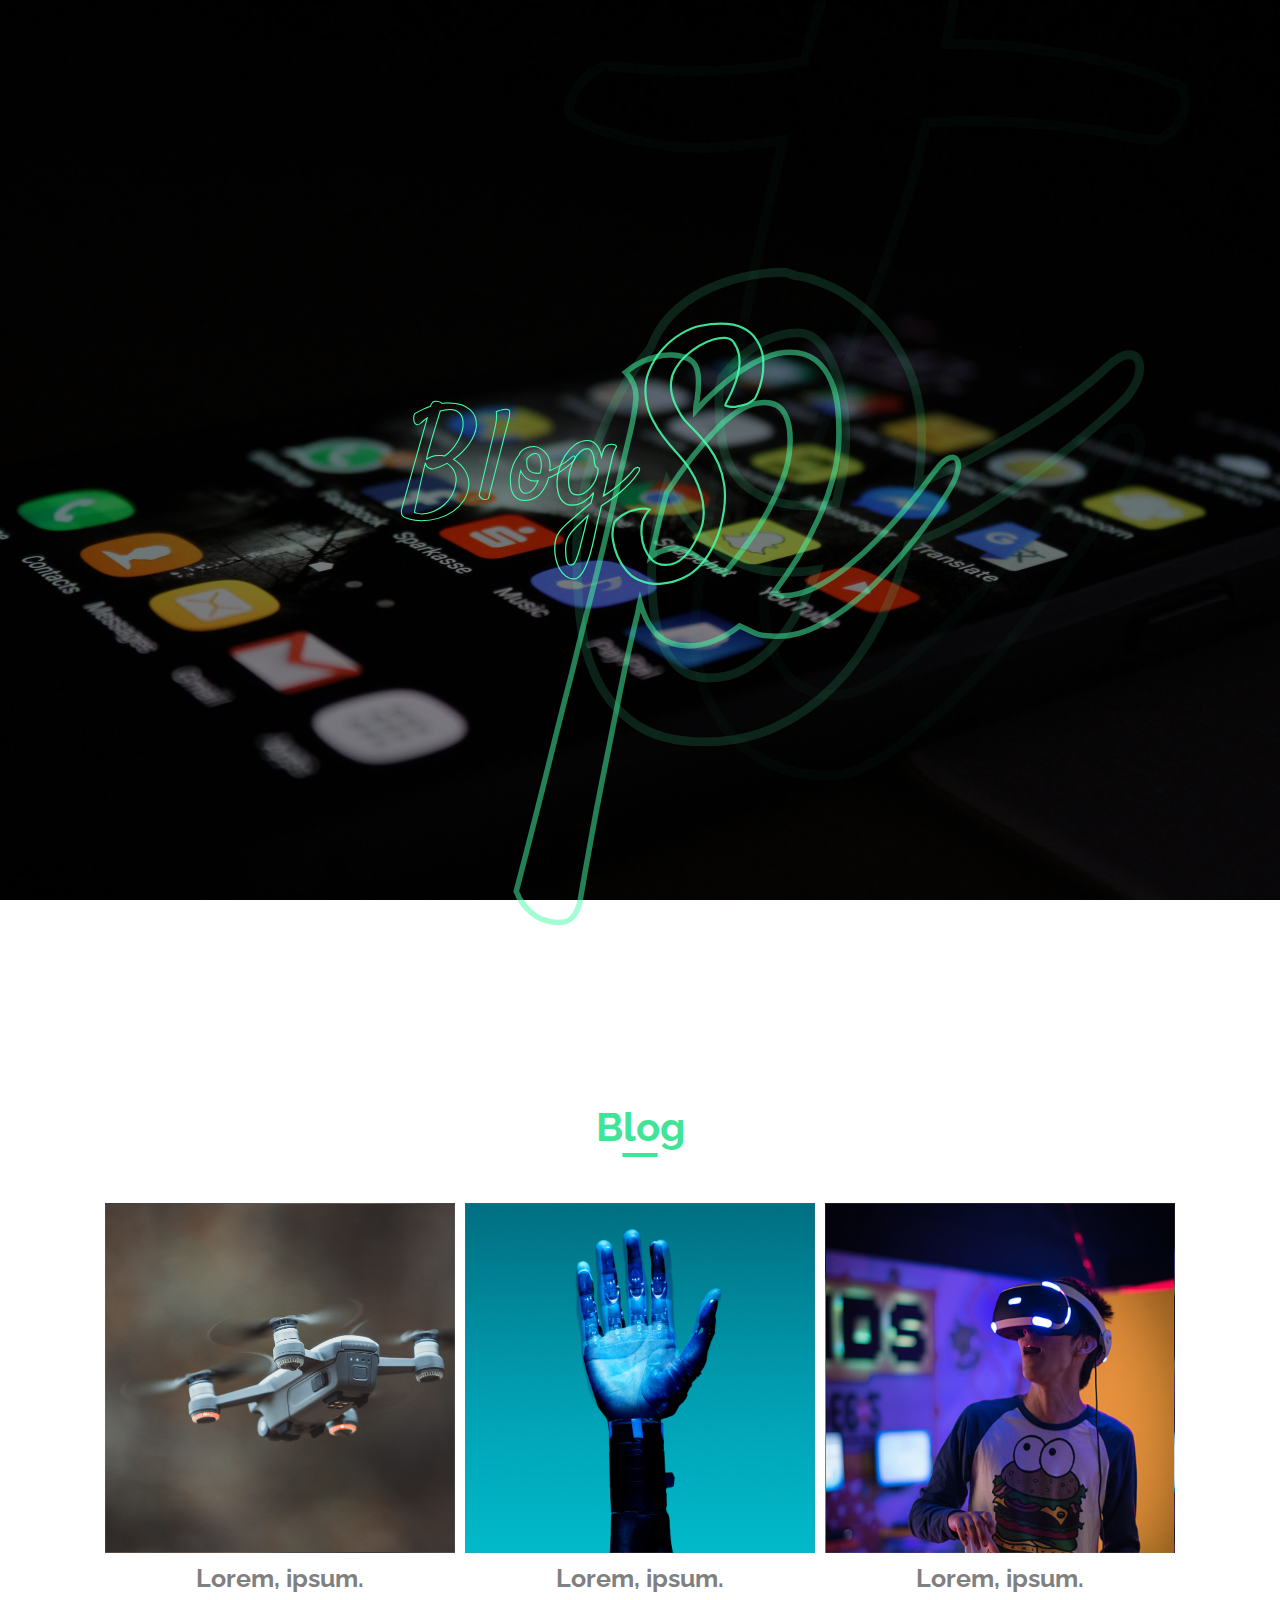
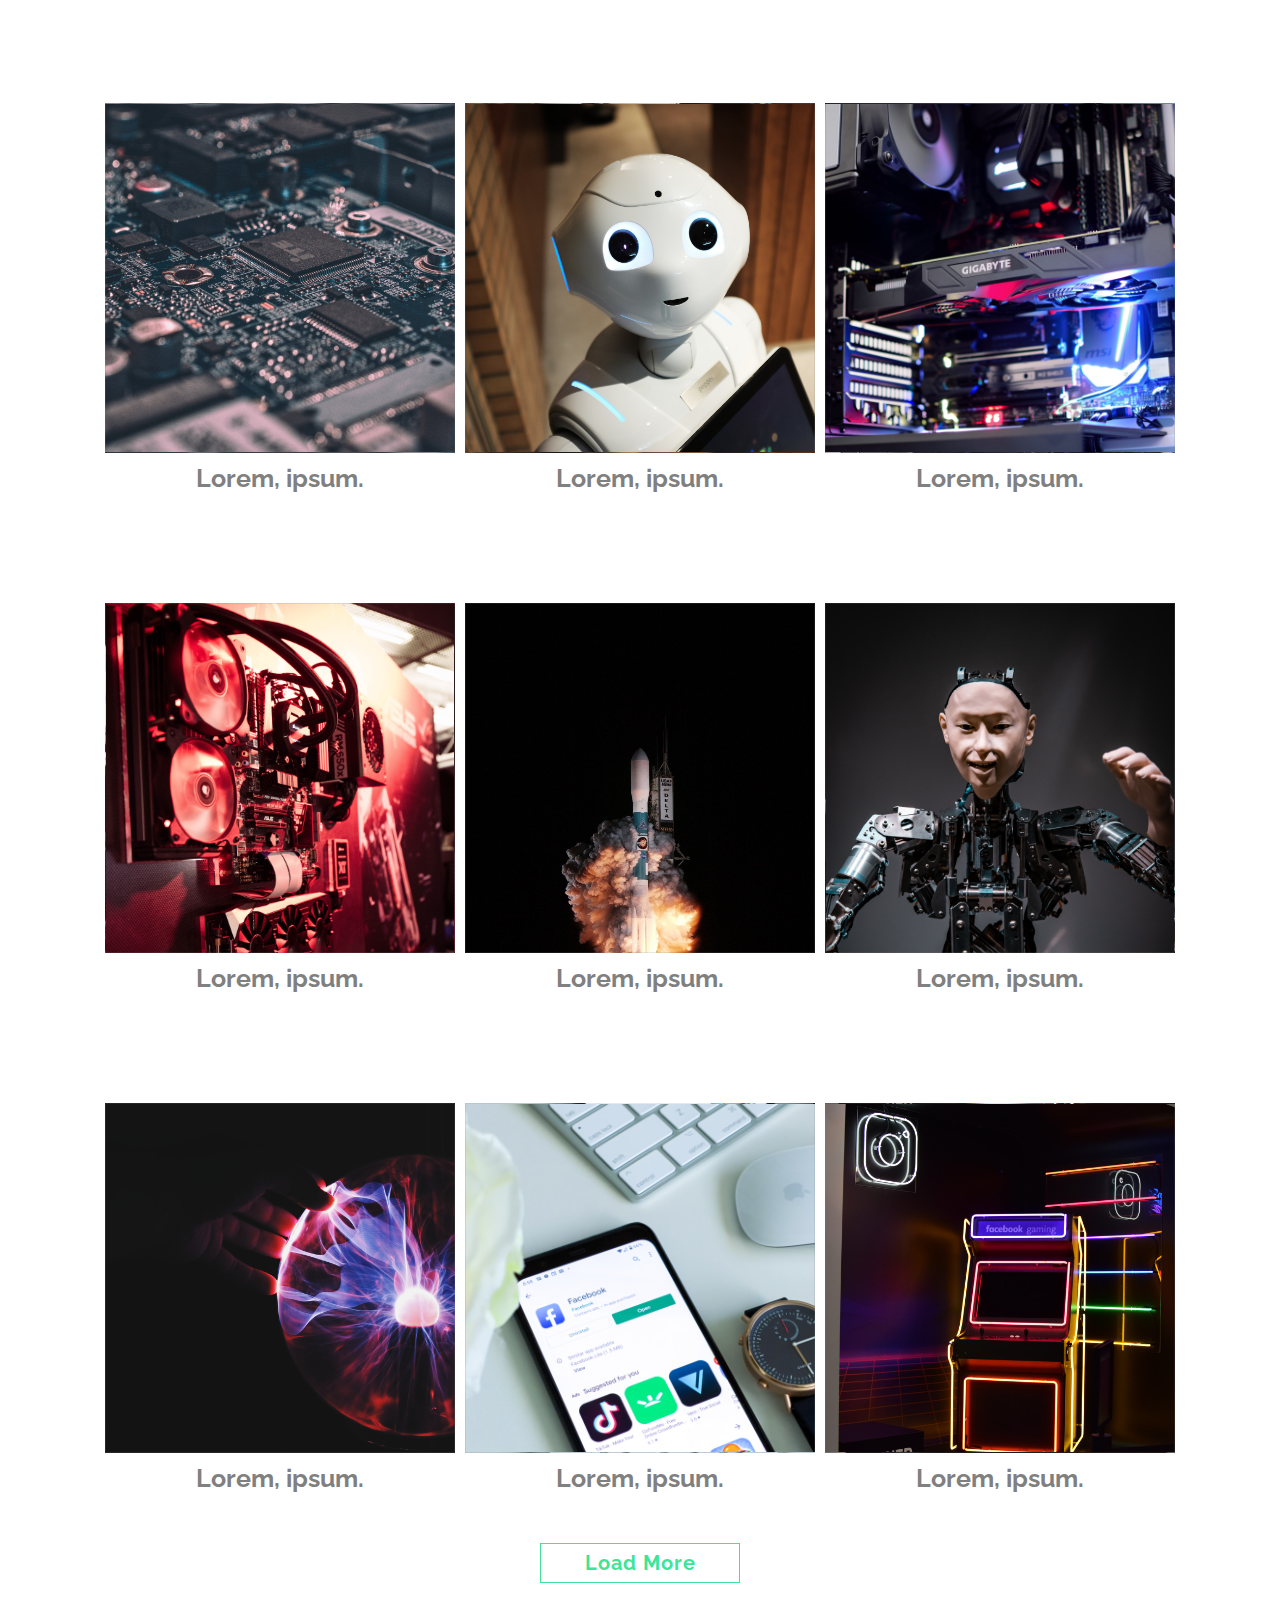
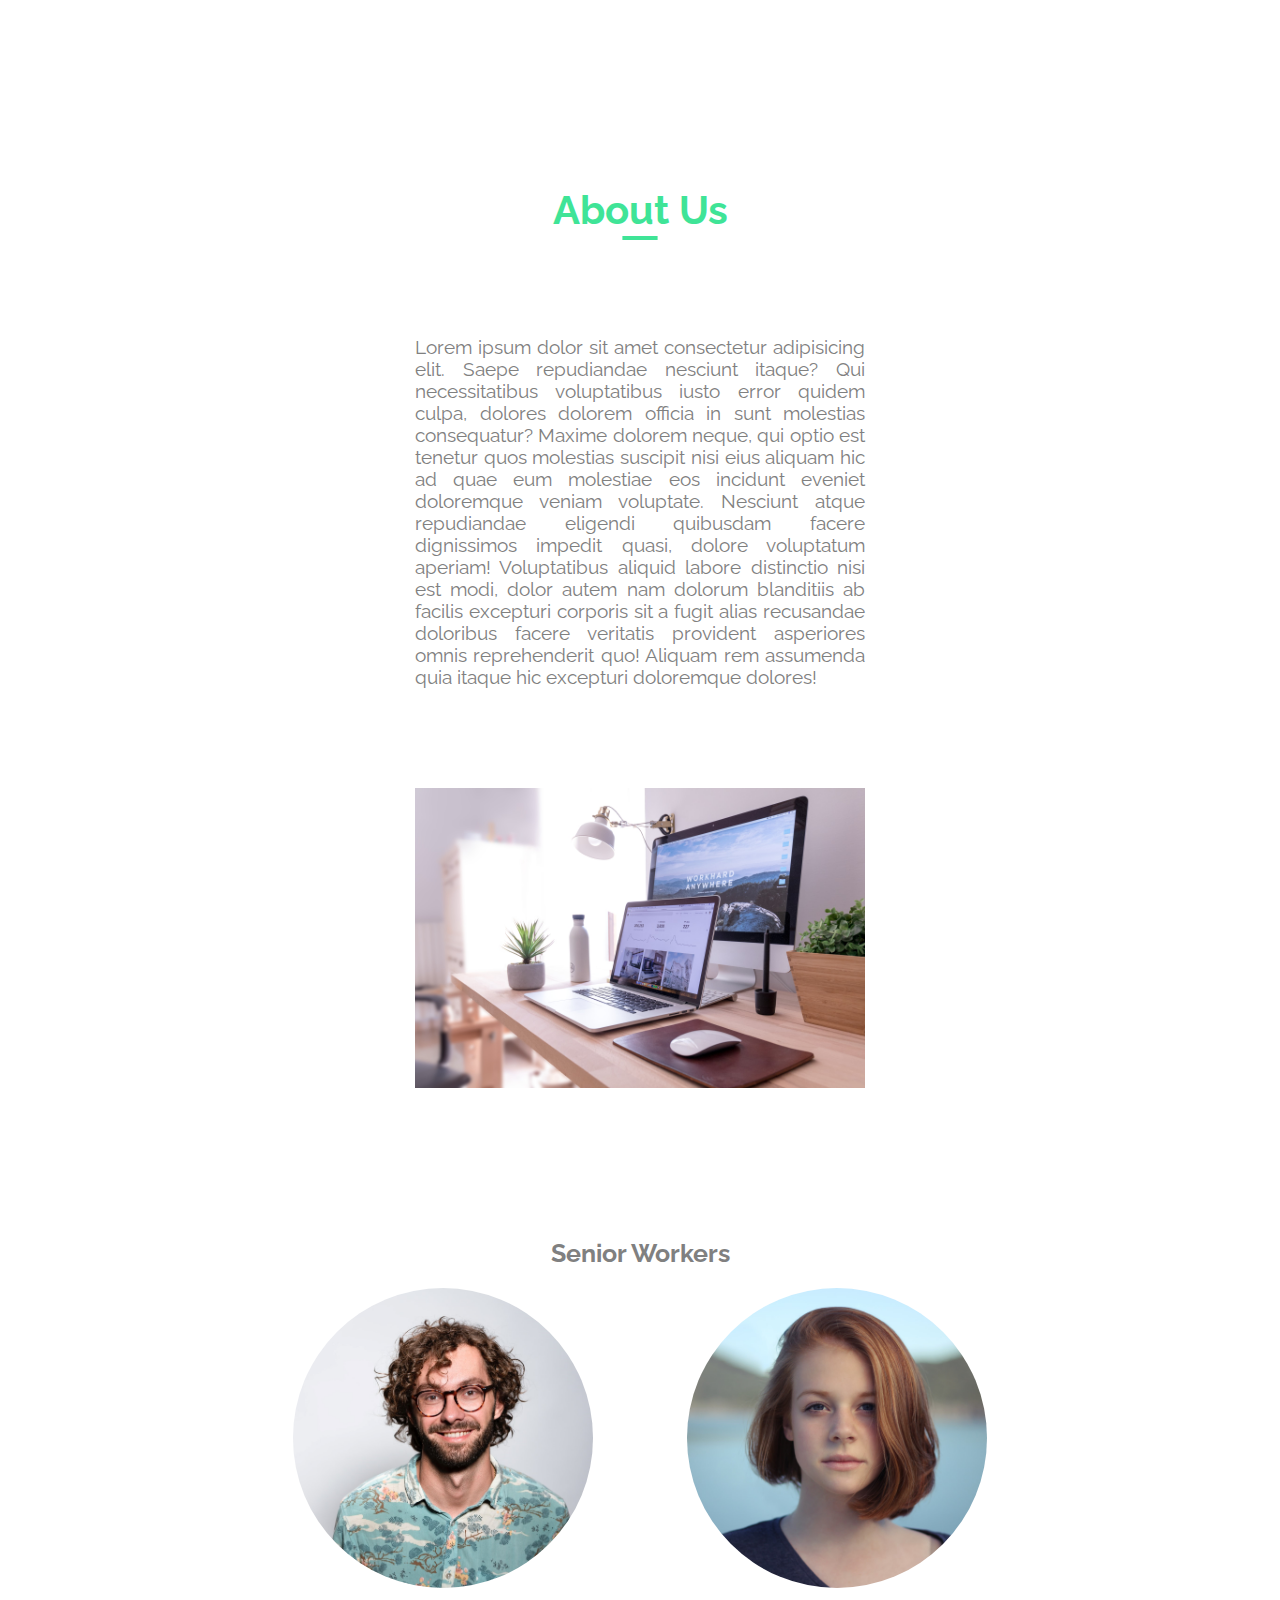
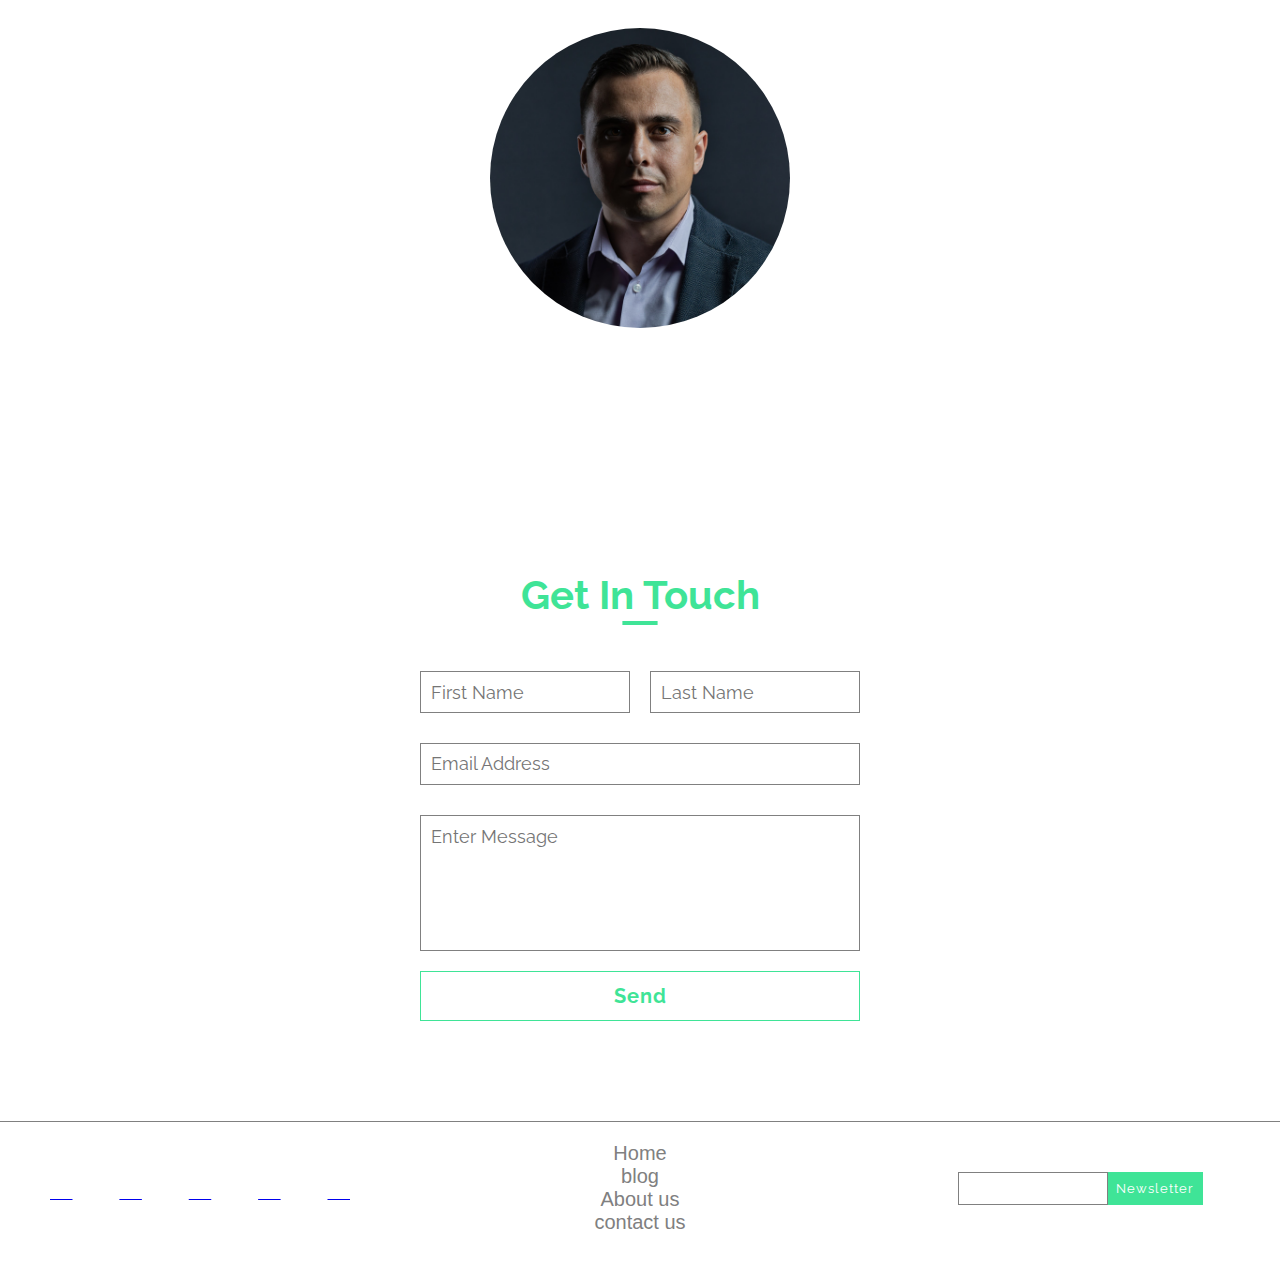
<file: index.html>
<!DOCTYPE html>
<html lang="en">
  <head>
    <meta charset="UTF-8" />
    <meta http-equiv="X-UA-Compatible" content="IE=edge" />
    <meta name="viewport" content="width=device-width, initial-scale=1.0" />
    <!-- font awesome css -->
    <link rel="stylesheet" href="font-awesome/font-awesome.css" />
    <!-- webkit for font awesome -->
    <script src="font-awesome/webkit.js"></script>
    <!-- anime js -->
    <script src="anime/anime.min.js"></script>
    <!-- jquery js -->
    <script src="jquery/jquery.min.js"></script>
    <!-- icon  -->
    <link rel="shortcut icon" href="images/icon.jpg" type="image/x-icon" />
    <!-- style css -->
    <link rel="stylesheet" href="scss/main.css" />
    <title>Blog</title>
  </head>

  <body>
    <!-- header starts -->
    <div id="home"></div>
    <header>
      <div class="brand">Blog Spot</div>
      <div class="navigation" id="js-nav">
        <ul>
          <li><a href="#">Home</a></li>
          <li><a href="#blog">Blogs</a></li>
          <li><a href="#about">About us</a></li>
          <li><a href="#contact">Contact Us</a></li>
        </ul>
      </div>
      <i class="fas fa-align-right"></i>
    </header>
    <!-- header ends -->

    <!-- blog section starts-->
    <section id="blog">
      <h2>Blog</h2>
      <div class="grid-container">
        <div class="grid-item">
          <div class="img-content img1">
            <p>
              Lorem ipsum dolor sit amet consectetur adipisicing elit. Suscipit
              hic voluptas maxime delectus, alias deserunt atque dolorem at
              dolorum culpa.
            </p>
            <a href="#" class="btn">Read More</a>
          </div>
          <h3>Lorem, ipsum.</h3>
        </div>

        <div class="grid-item">
          <div class="img-content img2">
            <p>
              Lorem ipsum dolor sit amet consectetur adipisicing elit. Suscipit
              hic voluptas maxime delectus, alias deserunt atque dolorem at
              dolorum culpa.
            </p>
            <a href="#" class="btn">Read More</a>
          </div>
          <h3>Lorem, ipsum.</h3>
        </div>

        <div class="grid-item">
          <div class="img-content img3">
            <p>
              Lorem ipsum dolor sit amet consectetur adipisicing elit. Suscipit
              hic voluptas maxime delectus, alias deserunt atque dolorem at
              dolorum culpa.
            </p>
            <a href="#" class="btn">Read More</a>
          </div>
          <h3>Lorem, ipsum.</h3>
        </div>

        <div class="grid-item">
          <div class="img-content img4">
            <p>
              Lorem ipsum dolor sit amet consectetur adipisicing elit. Suscipit
              hic voluptas maxime delectus, alias deserunt atque dolorem at
              dolorum culpa.
            </p>
            <a href="#" class="btn">Read More</a>
          </div>
          <h3>Lorem, ipsum.</h3>
        </div>

        <div class="grid-item">
          <div class="img-content img5">
            <p>
              Lorem ipsum dolor sit amet consectetur adipisicing elit. Suscipit
              hic voluptas maxime delectus, alias deserunt atque dolorem at
              dolorum culpa.
            </p>
            <a href="#" class="btn">Read More</a>
          </div>
          <h3>Lorem, ipsum.</h3>
        </div>

        <div class="grid-item">
          <div class="img-content img6">
            <p>
              Lorem ipsum dolor sit amet consectetur adipisicing elit. Suscipit
              hic voluptas maxime delectus, alias deserunt atque dolorem at
              dolorum culpa.
            </p>
            <a href="#" class="btn">Read More</a>
          </div>
          <h3>Lorem, ipsum.</h3>
        </div>

        <div class="grid-item">
          <div class="img-content img7">
            <p>
              Lorem ipsum dolor sit amet consectetur adipisicing elit. Suscipit
              hic voluptas maxime delectus, alias deserunt atque dolorem at
              dolorum culpa.
            </p>
            <a href="#" class="btn">Read More</a>
          </div>
          <h3>Lorem, ipsum.</h3>
        </div>

        <div class="grid-item">
          <div class="img-content img8">
            <p>
              Lorem ipsum dolor sit amet consectetur adipisicing elit. Suscipit
              hic voluptas maxime delectus, alias deserunt atque dolorem at
              dolorum culpa.
            </p>
            <a href="#" class="btn">Read More</a>
          </div>
          <h3>Lorem, ipsum.</h3>
        </div>

        <div class="grid-item">
          <div class="img-content img9">
            <p>
              Lorem ipsum dolor sit amet consectetur adipisicing elit. Suscipit
              hic voluptas maxime delectus, alias deserunt atque dolorem at
              dolorum culpa.
            </p>
            <a href="#" class="btn">Read More</a>
          </div>
          <h3>Lorem, ipsum.</h3>
        </div>

        <div class="grid-item">
          <div class="img-content img10">
            <p>
              Lorem ipsum dolor sit amet consectetur adipisicing elit. Suscipit
              hic voluptas maxime delectus, alias deserunt atque dolorem at
              dolorum culpa.
            </p>
            <a href="#" class="btn">Read More</a>
          </div>
          <h3>Lorem, ipsum.</h3>
        </div>

        <div class="grid-item">
          <div class="img-content img11">
            <p>
              Lorem ipsum dolor sit amet consectetur adipisicing elit. Suscipit
              hic voluptas maxime delectus, alias deserunt atque dolorem at
              dolorum culpa.
            </p>
            <a href="#" class="btn">Read More</a>
          </div>
          <h3>Lorem, ipsum.</h3>
        </div>

        <div class="grid-item">
          <div class="img-content img12">
            <p>
              Lorem ipsum dolor sit amet consectetur adipisicing elit. Suscipit
              hic voluptas maxime delectus, alias deserunt atque dolorem at
              dolorum culpa.
            </p>
            <a href="#" class="btn">Read More</a>
          </div>
          <h3>Lorem, ipsum.</h3>
        </div>
      </div>
      <a href="#" class="btn-read btn">Load More</a>
    </section>
    <!-- blog section ends -->

    <!-- about section starts -->
    <section id="about">
      <h2>About us</h2>
      <div class="about-container">
        <p class="about-txt">
          Lorem ipsum dolor sit amet consectetur adipisicing elit. Saepe
          repudiandae nesciunt itaque? Qui necessitatibus voluptatibus iusto
          error quidem culpa, dolores dolorem officia in sunt molestias
          consequatur? Maxime dolorem neque, qui optio est tenetur quos
          molestias suscipit nisi eius aliquam hic ad quae eum molestiae eos
          incidunt eveniet doloremque veniam voluptate. Nesciunt atque
          repudiandae eligendi quibusdam facere dignissimos impedit quasi,
          dolore voluptatum aperiam! Voluptatibus aliquid labore distinctio nisi
          est modi, dolor autem nam dolorum blanditiis ab facilis excepturi
          corporis sit a fugit alias recusandae doloribus facere veritatis
          provident asperiores omnis reprehenderit quo! Aliquam rem assumenda
          quia itaque hic excepturi doloremque dolores!
        </p>
        <img src="./images/about.jpg" alt="working" />
      </div>
      <h3>Senior Workers</h3>
      <div class="worker-container">
        <div class="img-contain img1"><p class="work1">David</p></div>
        <div class="img-contain img2"><p class="work2">Penny</p></div>
        <div class="img-contain img3"><p class="work3">william</p></div>
      </div>
    </section>
    <!-- about section ends -->

    <!-- contact section starts -->
    <section id="contact">
      <h2>get in touch</h2>
      <form>
        <input
          type="text"
          required
          minlength="6"
          maxlength="20"
          placeholder="First Name"
        />

        <input
          type="text"
          required
          minlength="6"
          maxlength="20"
          placeholder="Last Name"
        />

        <input
          type="email"
          required
          placeholder="Email Address"
          class="grid-full"
        />

        <textarea
          cols="50"
          rows="5"
          placeholder="Enter Message"
          class="grid-full"
        ></textarea>

        <button type="submit" class="button btn grid-full">Send</button>
      </form>
    </section>
    <!-- contact section ends -->

    <!-- footer starts -->
    <footer>
      <div class="social-icons">
        <a href="#n"><i class="fab fa-youtube"></i></a>
        <a href="#n"><i class="fab fa-facebook"></i></a>
        <a href="#n"><i class="fab fa-twitter"></i></a>
        <a href="#n"><i class="fab fa-instagram"></i></a>
        <a href="#n"><i class="fab fa-linkedin"></i></a>
      </div>

      <div class="links">
        <ul>
          <li><a href="#">Home</a></li>
          <li><a href="#blog">blog</a></li>
          <li><a href="#about">About us</a></li>
          <li><a href="#contact">contact us</a></li>
        </ul>
      </div>

      <div class="news-container">
        <input type="text" />
        <button type="submit" class="news-btn">Newsletter</button>
      </div>
    </footer>
    <!-- footer ends -->
    <script src="javascript/app.js"></script>
  </body>
</html>
</file>
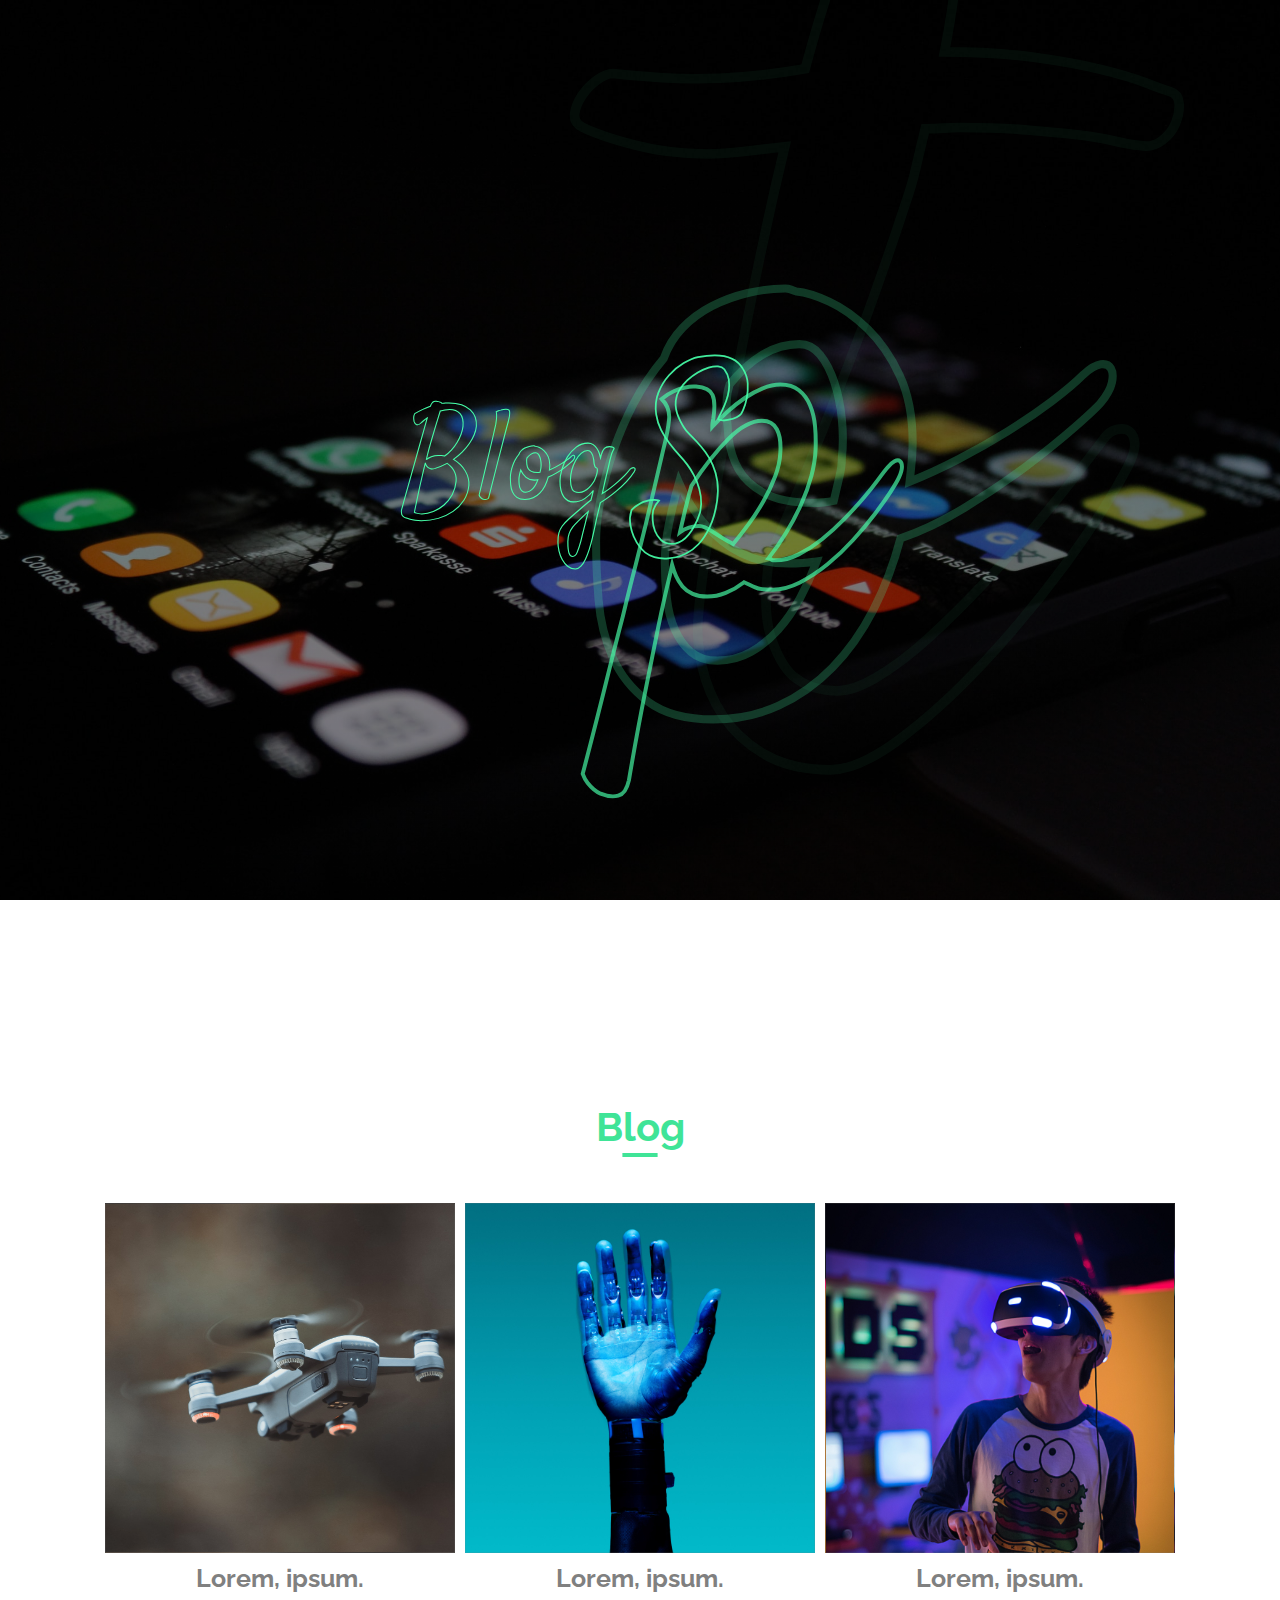
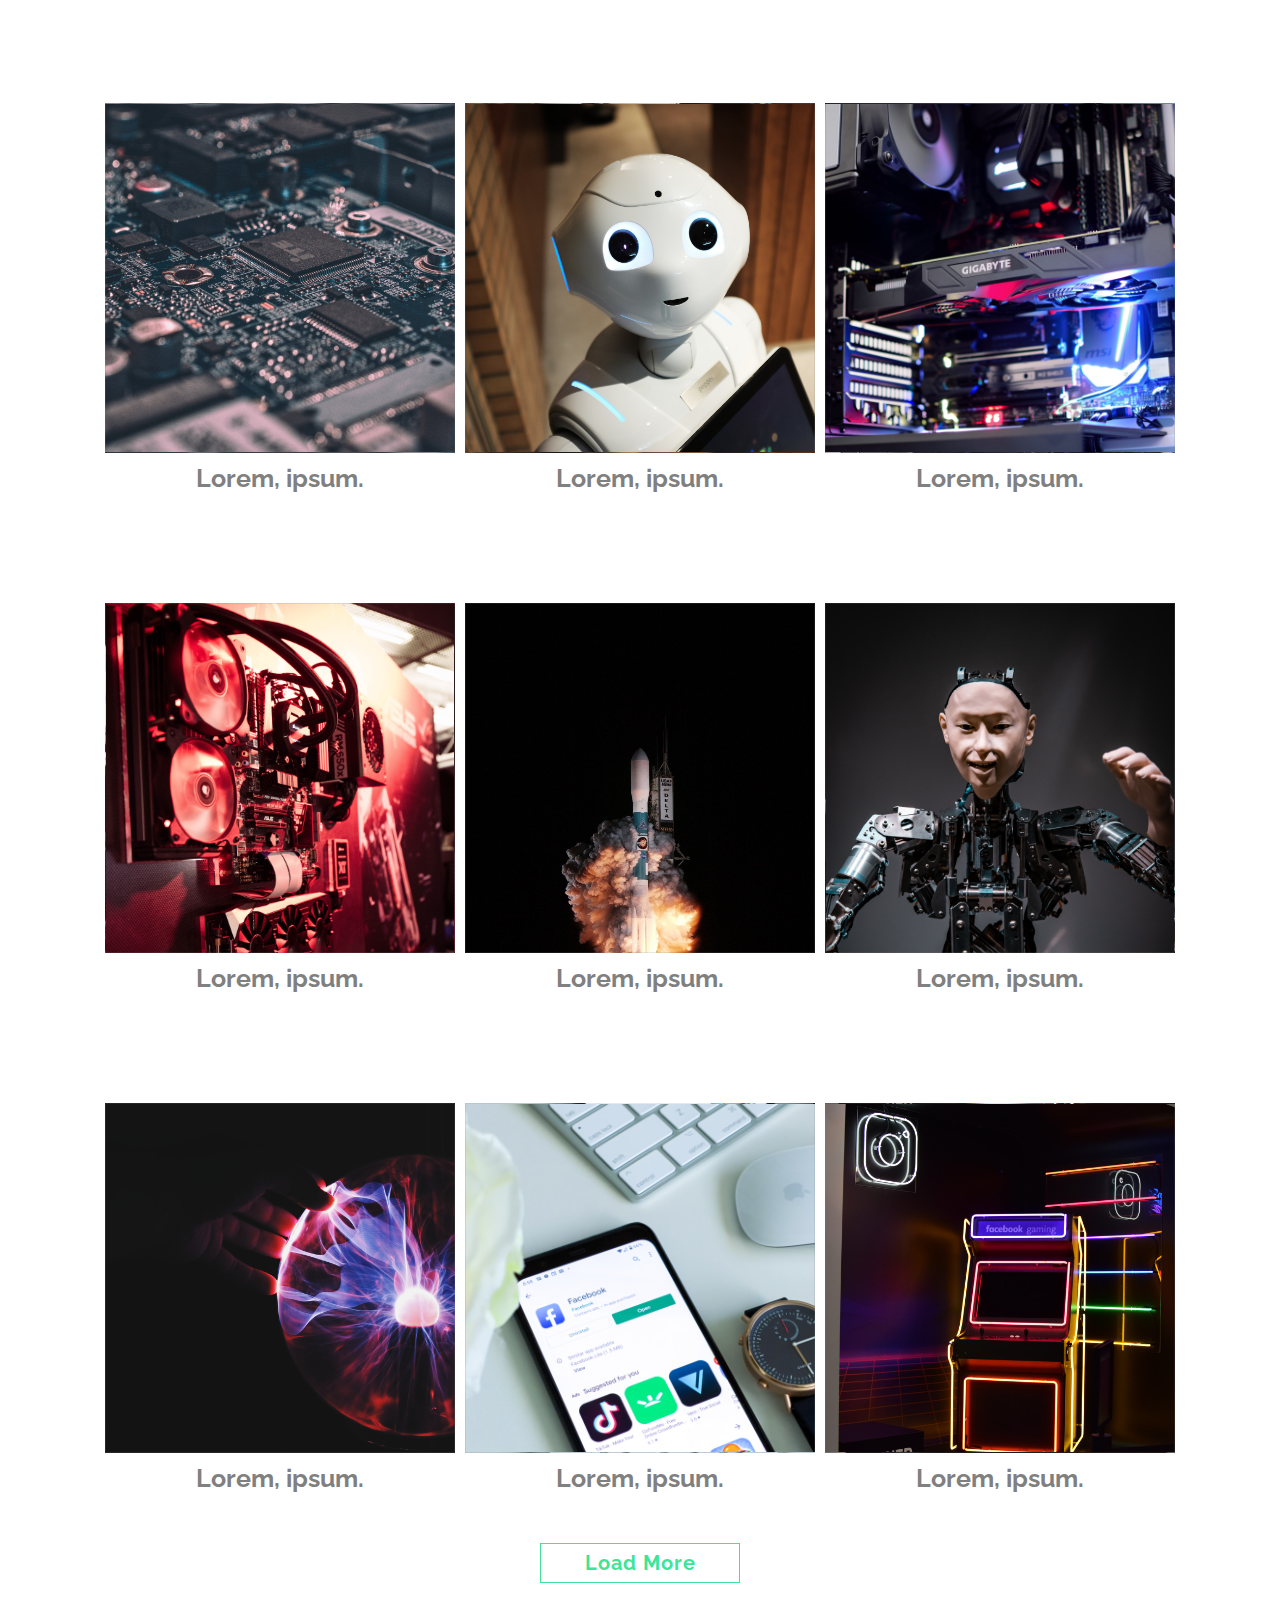
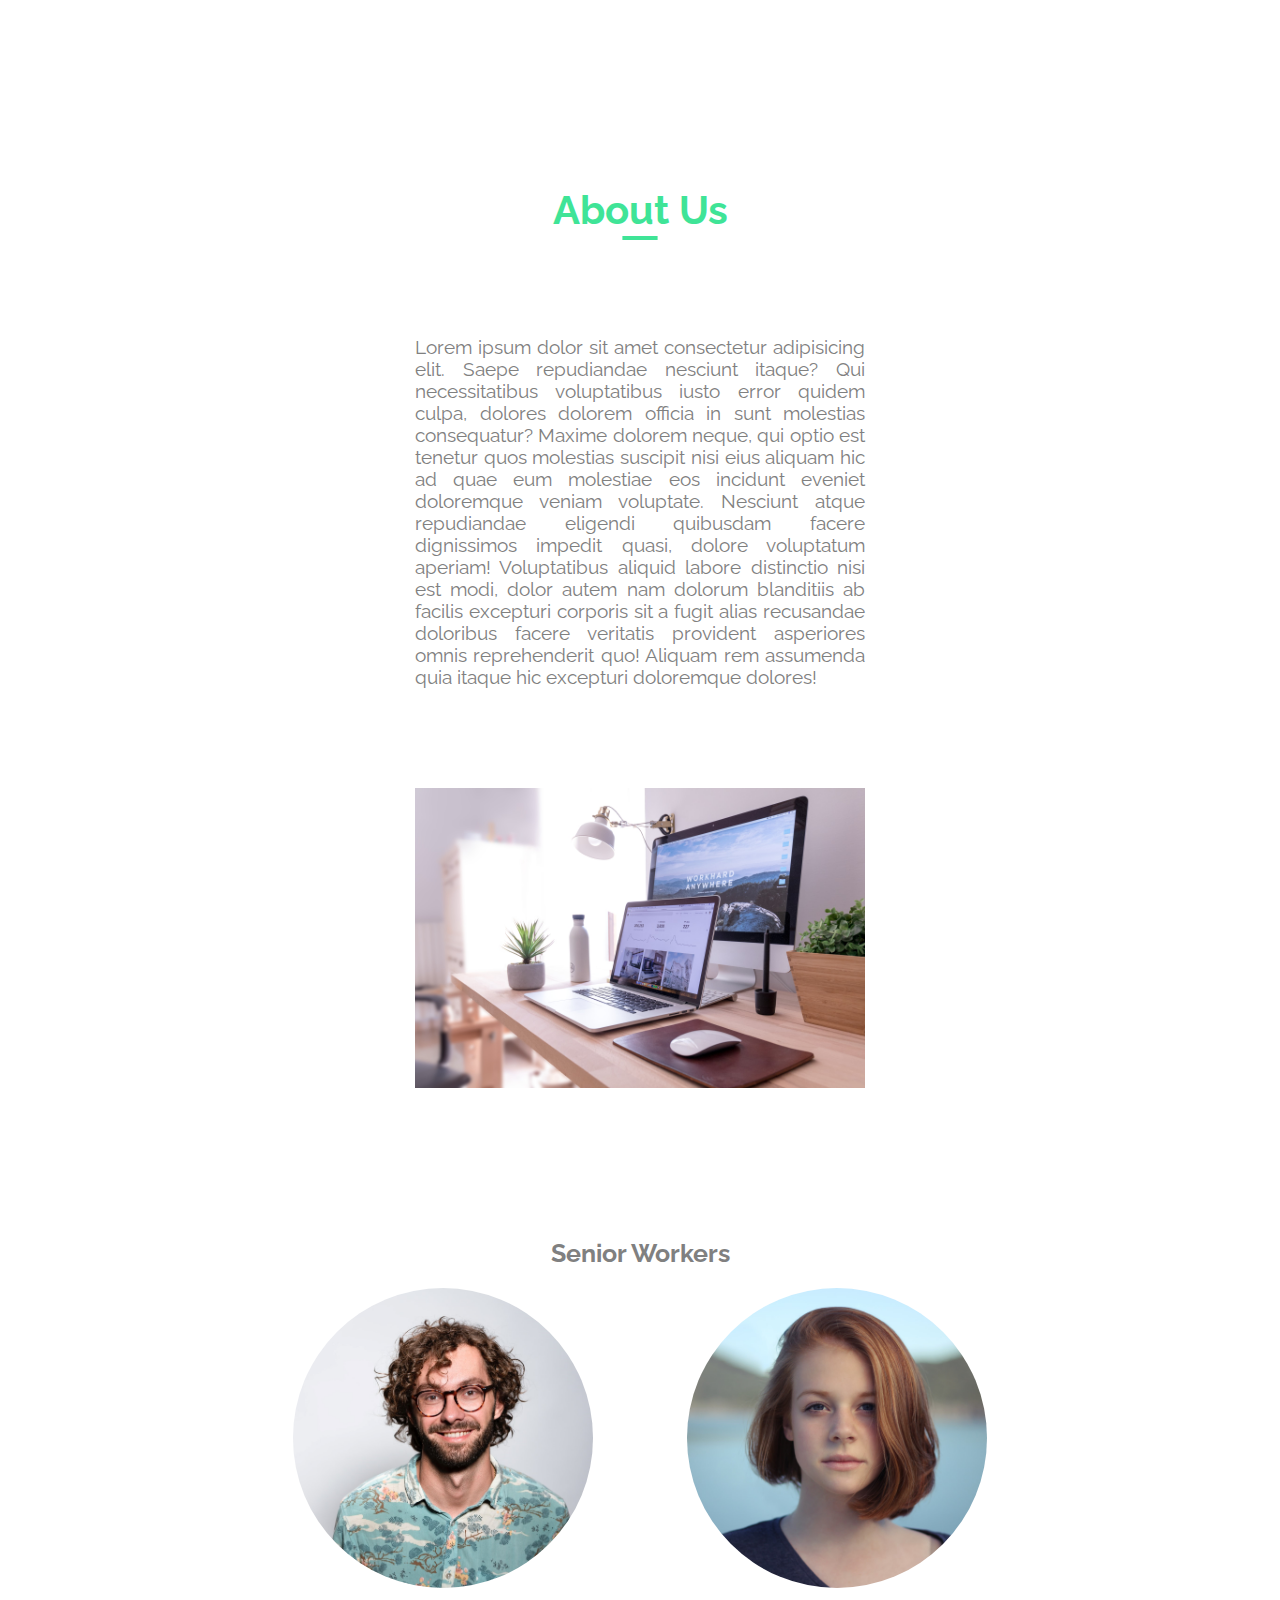
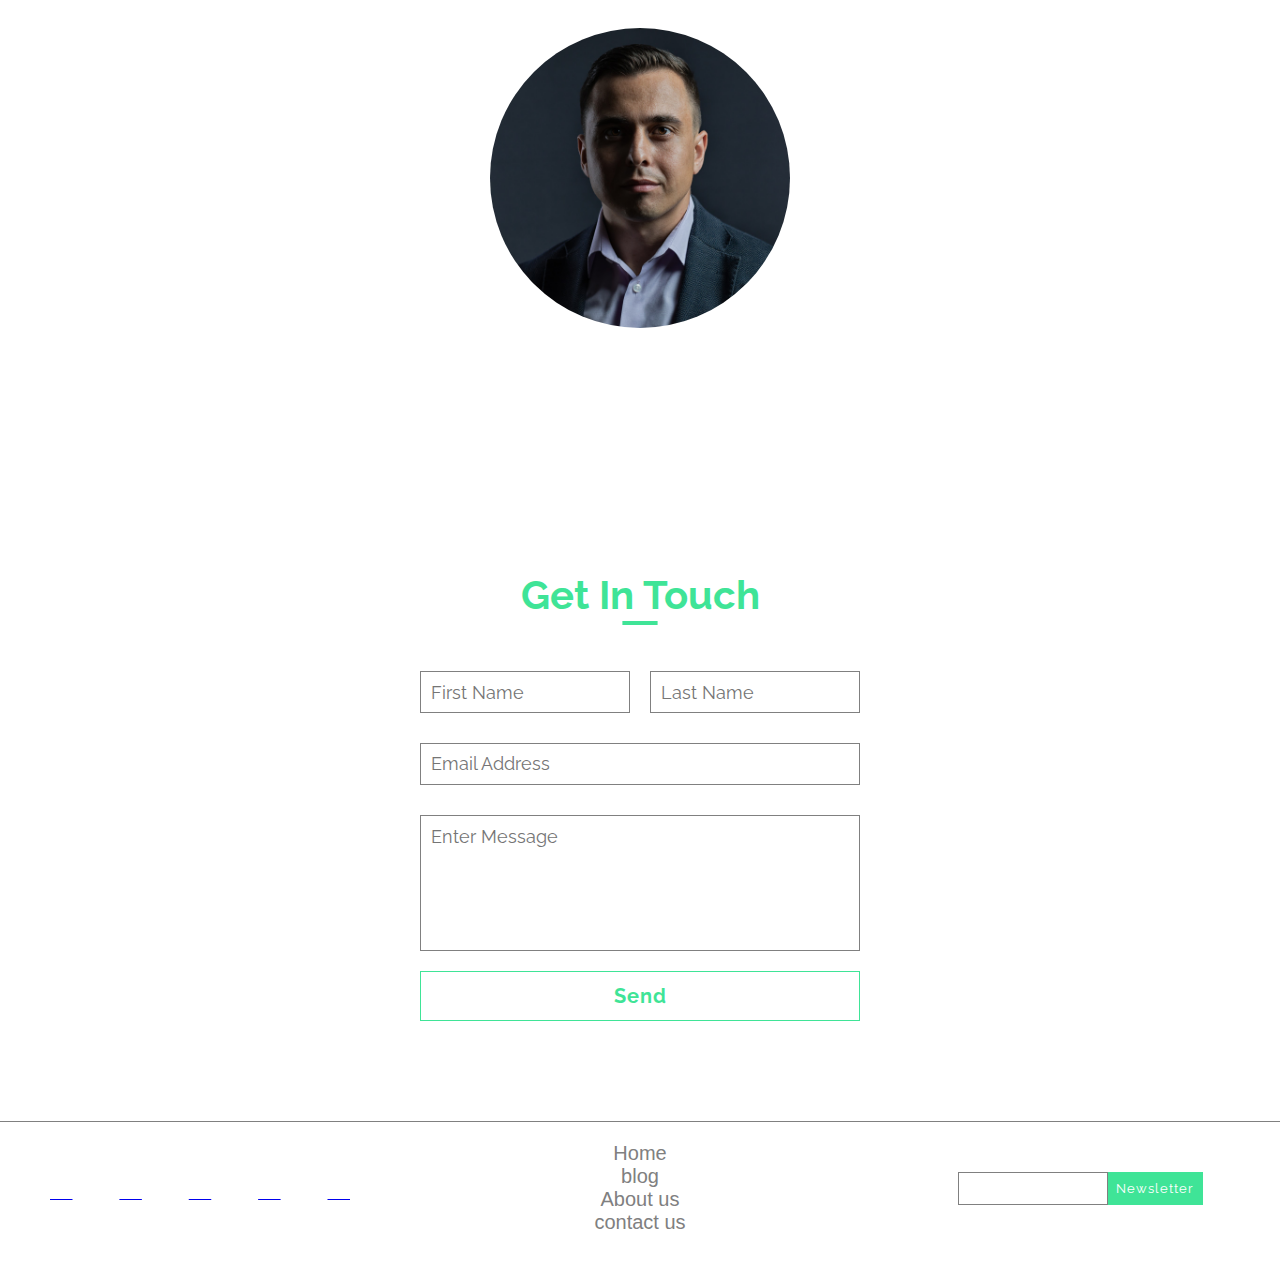
<file: main.html>
<!DOCTYPE html>
<html lang="en">
  <head>
    <meta charset="UTF-8" />
    <meta http-equiv="X-UA-Compatible" content="IE=edge" />
    <meta name="viewport" content="width=device-width, initial-scale=1.0" />
    <!-- font awesome css -->
    <link rel="stylesheet" href="font-awesome/font-awesome.css" />
    <!-- webkit for font awesome -->
    <script src="font-awesome/webkit.js"></script>
    <!-- anime js -->
    <script src="anime/anime.min.js"></script>
    <!-- jquery js -->
    <script src="jquery/jquery.min.js"></script>
    <!-- icon  -->
    <link rel="shortcut icon" href="images/icon.jpg" type="image/x-icon" />
    <!-- style css -->
    <link rel="stylesheet" href="scss/main.css" />
    <title>Blog</title>
  </head>

  <body>
    <!-- header starts -->
    <div id="home"></div>
    <header>
      <div class="brand">Blog Spot</div>
      <div class="navigation" id="js-nav">
        <ul>
          <li><a href="#">Home</a></li>
          <li><a href="#blog">Blogs</a></li>
          <li><a href="#about">Who are you</a></li>
          <li><a href="#contact">Contact Us</a></li>
        </ul>
      </div>
      <i class="fas fa-align-right"></i>
    </header>
    <!-- header ends -->

    <!-- blog section starts-->
    <section id="blog">
      <h2>Blog</h2>
      <div class="grid-container">
        <div class="grid-item">
          <div class="img-content img1">
            <p>
              Lorem ipsum dolor sit amet consectetur adipisicing elit. Suscipit
              hic voluptas maxime delectus, alias deserunt atque dolorem at
              dolorum culpa.
            </p>
            <a href="#" class="btn">Read More</a>
          </div>
          <h3>Lorem, ipsum.</h3>
        </div>

        <div class="grid-item">
          <div class="img-content img2">
            <p>
              Lorem ipsum dolor sit amet consectetur adipisicing elit. Suscipit
              hic voluptas maxime delectus, alias deserunt atque dolorem at
              dolorum culpa.
            </p>
            <a href="#" class="btn">Read More</a>
          </div>
          <h3>Lorem, ipsum.</h3>
        </div>

        <div class="grid-item">
          <div class="img-content img3">
            <p>
              Lorem ipsum dolor sit amet consectetur adipisicing elit. Suscipit
              hic voluptas maxime delectus, alias deserunt atque dolorem at
              dolorum culpa.
            </p>
            <a href="#" class="btn">Read More</a>
          </div>
          <h3>Lorem, ipsum.</h3>
        </div>

        <div class="grid-item">
          <div class="img-content img4">
            <p>
              Lorem ipsum dolor sit amet consectetur adipisicing elit. Suscipit
              hic voluptas maxime delectus, alias deserunt atque dolorem at
              dolorum culpa.
            </p>
            <a href="#" class="btn">Read More</a>
          </div>
          <h3>Lorem, ipsum.</h3>
        </div>

        <div class="grid-item">
          <div class="img-content img5">
            <p>
              Lorem ipsum dolor sit amet consectetur adipisicing elit. Suscipit
              hic voluptas maxime delectus, alias deserunt atque dolorem at
              dolorum culpa.
            </p>
            <a href="#" class="btn">Read More</a>
          </div>
          <h3>Lorem, ipsum.</h3>
        </div>

        <div class="grid-item">
          <div class="img-content img6">
            <p>
              Lorem ipsum dolor sit amet consectetur adipisicing elit. Suscipit
              hic voluptas maxime delectus, alias deserunt atque dolorem at
              dolorum culpa.
            </p>
            <a href="#" class="btn">Read More</a>
          </div>
          <h3>Lorem, ipsum.</h3>
        </div>

        <div class="grid-item">
          <div class="img-content img7">
            <p>
              Lorem ipsum dolor sit amet consectetur adipisicing elit. Suscipit
              hic voluptas maxime delectus, alias deserunt atque dolorem at
              dolorum culpa.
            </p>
            <a href="#" class="btn">Read More</a>
          </div>
          <h3>Lorem, ipsum.</h3>
        </div>

        <div class="grid-item">
          <div class="img-content img8">
            <p>
              Lorem ipsum dolor sit amet consectetur adipisicing elit. Suscipit
              hic voluptas maxime delectus, alias deserunt atque dolorem at
              dolorum culpa.
            </p>
            <a href="#" class="btn">Read More</a>
          </div>
          <h3>Lorem, ipsum.</h3>
        </div>

        <div class="grid-item">
          <div class="img-content img9">
            <p>
              Lorem ipsum dolor sit amet consectetur adipisicing elit. Suscipit
              hic voluptas maxime delectus, alias deserunt atque dolorem at
              dolorum culpa.
            </p>
            <a href="#" class="btn">Read More</a>
          </div>
          <h3>Lorem, ipsum.</h3>
        </div>

        <div class="grid-item">
          <div class="img-content img10">
            <p>
              Lorem ipsum dolor sit amet consectetur adipisicing elit. Suscipit
              hic voluptas maxime delectus, alias deserunt atque dolorem at
              dolorum culpa.
            </p>
            <a href="#" class="btn">Read More</a>
          </div>
          <h3>Lorem, ipsum.</h3>
        </div>

        <div class="grid-item">
          <div class="img-content img11">
            <p>
              Lorem ipsum dolor sit amet consectetur adipisicing elit. Suscipit
              hic voluptas maxime delectus, alias deserunt atque dolorem at
              dolorum culpa.
            </p>
            <a href="#" class="btn">Read More</a>
          </div>
          <h3>Lorem, ipsum.</h3>
        </div>

        <div class="grid-item">
          <div class="img-content img12">
            <p>
              Lorem ipsum dolor sit amet consectetur adipisicing elit. Suscipit
              hic voluptas maxime delectus, alias deserunt atque dolorem at
              dolorum culpa.
            </p>
            <a href="#" class="btn">Read More</a>
          </div>
          <h3>Lorem, ipsum.</h3>
        </div>
      </div>
      <a href="#" class="btn-read btn">Load More</a>
    </section>
    <!-- blog section ends -->

    <!-- about section starts -->
    <section id="about">
      <h2>About us</h2>
      <div class="about-container">
        <p class="about-txt">
          Lorem ipsum dolor sit amet consectetur adipisicing elit. Saepe
          repudiandae nesciunt itaque? Qui necessitatibus voluptatibus iusto
          error quidem culpa, dolores dolorem officia in sunt molestias
          consequatur? Maxime dolorem neque, qui optio est tenetur quos
          molestias suscipit nisi eius aliquam hic ad quae eum molestiae eos
          incidunt eveniet doloremque veniam voluptate. Nesciunt atque
          repudiandae eligendi quibusdam facere dignissimos impedit quasi,
          dolore voluptatum aperiam! Voluptatibus aliquid labore distinctio nisi
          est modi, dolor autem nam dolorum blanditiis ab facilis excepturi
          corporis sit a fugit alias recusandae doloribus facere veritatis
          provident asperiores omnis reprehenderit quo! Aliquam rem assumenda
          quia itaque hic excepturi doloremque dolores!
        </p>
        <img src="./images/about.jpg" alt="working" />
      </div>
      <h3>Senior Workers</h3>
      <div class="worker-container">
        <div class="img-contain img1"><p class="work1">David</p></div>
        <div class="img-contain img2"><p class="work2">Penny</p></div>
        <div class="img-contain img3"><p class="work3">william</p></div>
      </div>
    </section>
    <!-- about section ends -->

    <!-- contact section starts -->
    <section id="contact">
      <h2>get in touch</h2>
      <form>
        <input
          type="text"
          required
          minlength="6"
          maxlength="20"
          placeholder="First Name"
        />

        <input
          type="text"
          required
          minlength="6"
          maxlength="20"
          placeholder="Last Name"
        />

        <input
          type="email"
          required
          placeholder="Email Address"
          class="grid-full"
        />

        <textarea
          cols="50"
          rows="5"
          placeholder="Enter Message"
          class="grid-full"
        ></textarea>

        <button type="submit" class="button btn grid-full">Send</button>
      </form>
    </section>
    <!-- contact section ends -->

    <!-- footer starts -->
    <footer>
      <div class="social-icons">
        <a href="#n"><i class="fab fa-youtube"></i></a>
        <a href="#n"><i class="fab fa-facebook"></i></a>
        <a href="#n"><i class="fab fa-twitter"></i></a>
        <a href="#n"><i class="fab fa-instagram"></i></a>
        <a href="#n"><i class="fab fa-linkedin"></i></a>
      </div>

      <div class="links">
        <ul>
          <li><a href="#">Home</a></li>
          <li><a href="#blog">blog</a></li>
          <li><a href="#about">About us</a></li>
          <li><a href="#contact">contact us</a></li>
        </ul>
      </div>

      <div class="news-container">
        <input type="text" />
        <button type="submit" class="news-btn">Newsletter</button>
      </div>
    </footer>
    <!-- footer ends -->
    <script src="javascript/app.js"></script>
  </body>
</html>
</file>
<file: scss/main.css>
@import url("https://fonts.googleapis.com/css2?family=Satisfy&display=swap");
@import url("https://fonts.googleapis.com/css2?family=Raleway&display=swap");
.btn {
  border: 1px solid #3fe497;
  padding: 0.7rem 1rem;
  color: #3fe497;
  font-family: "Raleway", sans-serif;
  font-size: 2rem;
  text-decoration: none;
  font-weight: bold;
  letter-spacing: 1px;
  -webkit-transition: all 0.5s;
  transition: all 0.5s;
  z-index: 10;
  position: relative;
  overflow: hidden;
}

.btn::before {
  content: "";
  position: absolute;
  top: 0;
  left: 0;
  background-color: #3fe497;
  height: 100%;
  width: 100%;
  -webkit-transform: scaleX(0);
  transform: scaleX(0);
  -webkit-transform-origin: right;
  transform-origin: right;
  z-index: -1;
  -webkit-transition: -webkit-transform 0.5s;
  transition: -webkit-transform 0.5s;
  transition: transform 0.5s;
  transition: transform 0.5s, -webkit-transform 0.5s;
}

.btn:hover::before {
  -webkit-transform: scaleX(1);
  transform: scaleX(1);
  -webkit-transform-origin: left;
  transform-origin: left;
  -webkit-transition: -webkit-transform 0.5s;
  transition: -webkit-transform 0.5s;
  transition: transform 0.5s;
  transition: transform 0.5s, -webkit-transform 0.5s;
}

.btn:hover {
  color: #fff;
}

header {
  z-index: 1000;
  height: 100vh;
  width: 100%;
  padding: 0 5rem;
  overflow: hidden;
  background: -webkit-gradient(
      linear,
      left top,
      left bottom,
      from(rgba(0, 0, 0, 0.459)),
      to(rgba(0, 0, 0, 0.466))
    ),
    url("../images/main-head.jpg");
  background: linear-gradient(rgba(0, 0, 0, 0.459), rgba(0, 0, 0, 0.466)),
    url("../images/main-head.jpg");
  background-position: center;
  background-size: cover;
  display: -webkit-box;
  display: -ms-flexbox;
  display: flex;
  -webkit-box-align: center;
  -ms-flex-align: center;
  align-items: center;
  -webkit-box-pack: center;
  -ms-flex-pack: center;
  justify-content: center;
  -ms-flex-wrap: wrap;
  flex-wrap: wrap;
}

header .fas {
  font-size: 2rem;
  color: white;
  display: none;
  cursor: pointer;
}

header .brand {
  position: absolute;
  top: 50%;
  left: 50%;
  -webkit-perspective: 300px;
  perspective: 300px;
  -webkit-transform: translate(-50%, -40%);
  transform: translate(-50%, -40%);
  letter-spacing: 2px;
  font-size: 10vw;
  color: #fff;
  font-family: "satisfy";
  -webkit-text-stroke: 1px #47ffa9;
  -webkit-text-fill-color: transparent;
  -webkit-transition: all 0.6s;
  transition: all 0.6s;
}

header .brand .letter {
  display: inline-block;
}

header .navigation {
  opacity: 0;
}

header .navigation ul {
  display: -webkit-box;
  display: -ms-flexbox;
  display: flex;
  -webkit-box-align: center;
  -ms-flex-align: center;
  align-items: center;
  -webkit-box-pack: justify;
  -ms-flex-pack: justify;
  justify-content: space-between;
  -ms-flex-wrap: wrap;
  flex-wrap: wrap;
  width: 500px;
  list-style-type: none;
}

header .navigation ul li a {
  position: relative;
  padding: 1rem 0;
  color: #fff;
  text-decoration: none;
  font-size: 1.8rem;
  font-family: "Raleway", sans-serif;
  font-weight: 500;
  text-transform: uppercase;
  letter-spacing: 2px;
  position: relative;
  -webkit-transition: all 0.3s;
  transition: all 0.3s;
}

header .navigation ul li a:hover {
  color: #47ffa9;
}

header .navigation ul li a::before {
  position: absolute;
  content: "";
  top: 0;
  left: 0;
  height: 100%;
  width: 100%;
  border-bottom: 2px solid #47ffa9;
  -webkit-transform: scaleX(0);
  transform: scaleX(0);
  -webkit-transition: all 0.6s;
  transition: all 0.6s;
}

header .navigation ul li a:hover::before {
  -webkit-transform: scaleX(1);
  transform: scaleX(1);
}

.stick {
  position: fixed;
  top: 0;
  height: 10vh;
  -webkit-transition: all 0.6s;
  transition: all 0.6s;
  display: -webkit-box;
  display: -ms-flexbox;
  display: flex;
  -webkit-box-align: center;
  -ms-flex-align: center;
  align-items: center;
  -webkit-box-pack: justify;
  -ms-flex-pack: justify;
  justify-content: space-between;
  -ms-flex-wrap: wrap;
  flex-wrap: wrap;
  -webkit-box-shadow: 0 0 10px black;
  box-shadow: 0 0 10px black;
}

.stick .brand {
  font-size: 3rem;
  position: relative;
  top: 25px;
  left: 5rem;
  -webkit-transform: translate(-50%, -50%);
  transform: translate(-50%, -50%);
  text-shadow: 0;
  -webkit-transition: all 0.6s;
  transition: all 0.6s;
}

.stick .navigation {
  opacity: 1;
}

.nav-dark {
  background-color: transparent;
}

@media screen and (max-width: 900px) {
  header {
    padding: 0 2rem;
  }
  .stick .fas {
    display: block;
  }
  .stick .fa-align-right {
    z-index: 1000;
    font-size: 3rem;
    color: white;
  }
  .stick .navigation {
    position: fixed;
    display: block;
    top: 10vh;
    right: -400px;
    z-index: 1000;
    width: 40%;
    min-height: 100%;
    min-width: 280px;
    border-left: 1px solid grey;
    background-color: white;
    -webkit-box-shadow: 0 0 20px black;
    box-shadow: 0 0 20px black;
    -webkit-transition: all 1s;
    transition: all 1s;
  }
  .stick .navigation ul {
    display: -webkit-box;
    display: -ms-flexbox;
    display: flex;
    -webkit-box-align: center;
    -ms-flex-align: center;
    align-items: center;
    -ms-flex-pack: distribute;
    justify-content: space-around;
    -ms-flex-wrap: wrap;
    flex-wrap: wrap;
    -webkit-box-orient: vertical;
    -webkit-box-direction: normal;
    -ms-flex-direction: column;
    flex-direction: column;
    height: 50vh;
    width: 100%;
  }
  .stick .navigation ul li a {
    color: grey;
  }
  .stick .navigation ul li a:hover {
    color: #47ffa9;
  }
  .stick .nav-toggle {
    right: 0;
  }
}

.btn {
  border: 1px solid #3fe497;
  padding: 0.7rem 1rem;
  color: #3fe497;
  font-family: "Raleway", sans-serif;
  font-size: 2rem;
  text-decoration: none;
  font-weight: bold;
  letter-spacing: 1px;
  -webkit-transition: all 0.5s;
  transition: all 0.5s;
  z-index: 10;
  position: relative;
  overflow: hidden;
}

.btn::before {
  content: "";
  position: absolute;
  top: 0;
  left: 0;
  background-color: #3fe497;
  height: 100%;
  width: 100%;
  -webkit-transform: scaleX(0);
  transform: scaleX(0);
  -webkit-transform-origin: right;
  transform-origin: right;
  z-index: -1;
  -webkit-transition: -webkit-transform 0.5s;
  transition: -webkit-transform 0.5s;
  transition: transform 0.5s;
  transition: transform 0.5s, -webkit-transform 0.5s;
}

.btn:hover::before {
  -webkit-transform: scaleX(1);
  transform: scaleX(1);
  -webkit-transform-origin: left;
  transform-origin: left;
  -webkit-transition: -webkit-transform 0.5s;
  transition: -webkit-transform 0.5s;
  transition: transform 0.5s;
  transition: transform 0.5s, -webkit-transform 0.5s;
}

.btn:hover {
  color: #fff;
}

.grid-container {
  width: 100%;
  display: -ms-grid;
  display: grid;
  -ms-grid-columns: auto auto auto;
  grid-template-columns: auto auto auto;
  grid-column-gap: 1rem;
  grid-row-gap: 10rem;
  -webkit-box-pack: center;
  -ms-flex-pack: center;
  justify-content: center;
}

.grid-container .grid-item {
  height: 400px;
  width: 350px;
  min-width: 270px;
  overflow: hidden;
  text-align: center;
}

.grid-container .grid-item .img-content {
  position: relative;
  margin: 0 0 1rem;
  height: 350px;
  background-position: 60% 10%;
  background-size: cover;
  display: -webkit-box;
  display: -ms-flexbox;
  display: flex;
  -webkit-box-align: center;
  -ms-flex-align: center;
  align-items: center;
  -webkit-box-pack: center;
  -ms-flex-pack: center;
  justify-content: center;
  -ms-flex-wrap: wrap;
  flex-wrap: wrap;
  border: 1px solid rgba(128, 128, 128, 0.185);
}

.grid-container .grid-item .img-content:hover p {
  opacity: 1;
}

.grid-container .grid-item .img-content:hover a {
  opacity: 1;
}

.grid-container .grid-item .img-content::before {
  content: "";
  position: absolute;
  top: 0;
  left: 0;
  height: 100%;
  width: 0;
  -webkit-backdrop-filter: brightness(30%);
  backdrop-filter: brightness(30%);
  -webkit-transition: all 0.3s;
  transition: all 0.3s;
}

.grid-container .grid-item .img-content:hover::before {
  width: 100%;
}

.grid-container .grid-item .img-content p,
.grid-container .grid-item .img-content a {
  opacity: 0;
  color: white;
  z-index: 5;
  letter-spacing: 2px;
  -webkit-transition: all 0.5s;
  transition: all 0.5s;
}

.grid-container .grid-item .img1 {
  background-image: url("../images/1.jpg");
}

.grid-container .grid-item .img2 {
  background-image: url("../images/2.jpg");
}

.grid-container .grid-item .img3 {
  background-image: url("../images/3.jpg");
}

.grid-container .grid-item .img4 {
  background-image: url("../images/4.jpg");
}

.grid-container .grid-item .img5 {
  background-image: url("../images/5.jpg");
}

.grid-container .grid-item .img6 {
  background-image: url("../images/6.jpg");
}

.grid-container .grid-item .img7 {
  background-image: url("../images/7.jpg");
}

.grid-container .grid-item .img8 {
  background-image: url("../images/8.jpg");
}

.grid-container .grid-item .img9 {
  background-image: url("../images/9.jpg");
}

.grid-container .grid-item .img10 {
  background-image: url("../images/10.jpg");
}

.grid-container .grid-item .img11 {
  background-image: url("../images/11.jpg");
}

.grid-container .grid-item .img12 {
  background-image: url("../images/12.jpg");
}

.btn-read {
  display: block;
  width: 20rem;
  margin: 4rem auto 0;
  text-align: center;
}

@media screen and (max-width: 900px) {
  .grid-container {
    -ms-grid-columns: auto;
    grid-template-columns: auto;
  }
}

@media screen and (max-width: 450px) {
  .grid-container .grid-item {
    width: 270px;
  }
}

.about-container {
  width: 100%;
  margin-bottom: 10rem;
  display: -webkit-box;
  display: -ms-flexbox;
  display: flex;
  -webkit-box-align: start;
  -ms-flex-align: start;
  align-items: start;
  -webkit-box-pack: space-evenly;
  -ms-flex-pack: space-evenly;
  justify-content: space-evenly;
  -ms-flex-wrap: wrap;
  flex-wrap: wrap;
}

.about-container .about-txt {
  width: 450px;
  margin: 5rem 0;
  color: grey;
}

.about-container img {
  width: 450px;
  -o-object-fit: cover;
  object-fit: cover;
  -o-object-position: top;
  object-position: top;
  margin: 5rem 0;
}

.worker-container {
  margin: 2rem 0;
  display: -webkit-box;
  display: -ms-flexbox;
  display: flex;
  -webkit-box-align: center;
  -ms-flex-align: center;
  align-items: center;
  -webkit-box-pack: space-evenly;
  -ms-flex-pack: space-evenly;
  justify-content: space-evenly;
  -ms-flex-wrap: wrap;
  flex-wrap: wrap;
}

.worker-container .img-contain {
  margin: 0 0 4rem;
  height: 300px;
  width: 300px;
  border-radius: 50%;
  background-position: center;
  background-size: cover;
  position: relative;
  display: -webkit-box;
  display: -ms-flexbox;
  display: flex;
  -webkit-box-align: center;
  -ms-flex-align: center;
  align-items: center;
  -webkit-box-pack: center;
  -ms-flex-pack: center;
  justify-content: center;
  -ms-flex-wrap: wrap;
  flex-wrap: wrap;
}

.worker-container .img-contain::before {
  position: absolute;
  content: "";
  height: 100%;
  width: 100%;
  border-radius: 50%;
  top: 0;
  left: 0;
  -webkit-backdrop-filter: brightness(40%);
  backdrop-filter: brightness(40%);
  -webkit-transform: scale(0);
  transform: scale(0);
  -webkit-transition: -webkit-transform 0.4s;
  transition: -webkit-transform 0.4s;
  transition: transform 0.4s;
  transition: transform 0.4s, -webkit-transform 0.4s;
}

.worker-container .img-contain:hover::before {
  -webkit-transform: scale(1);
  transform: scale(1);
}

.worker-container .work1,
.worker-container .work2,
.worker-container .work3 {
  color: white;
  -webkit-transform: scale(0);
  transform: scale(0);
  -webkit-transition: -webkit-transform 0.4s;
  transition: -webkit-transform 0.4s;
  transition: transform 0.4s;
  transition: transform 0.4s, -webkit-transform 0.4s;
  font-size: 2rem;
  text-transform: capitalize;
  letter-spacing: 2px;
}

.worker-container .img1 {
  background-image: url("../images/worker1.jpg");
}

.worker-container .img1:hover .work1 {
  -webkit-transform: scale(1);
  transform: scale(1);
}

.worker-container .img2 {
  background-image: url("../images/worker2.jpg");
}

.worker-container .img2:hover .work2 {
  -webkit-transform: scale(1);
  transform: scale(1);
}

.worker-container .img3 {
  background-image: url("../images/worker3.jpg");
}

.worker-container .img3:hover .work3 {
  -webkit-transform: scale(1);
  transform: scale(1);
}

form {
  width: 50%;
  height: 350px;
  min-width: 270px;
  margin: auto;
  display: -ms-grid;
  display: grid;
  -ms-grid-columns: (1fr) [2];
  grid-template-columns: repeat(2, 1fr);
  grid-column-gap: 2rem;
  grid-row-gap: 2rem;
  -webkit-box-pack: center;
  -ms-flex-pack: center;
  justify-content: center;
}

form .grid-full {
  -ms-grid-column: 1;
  -ms-grid-column-span: 2;
  grid-column: 1/3;
}

form textarea {
  resize: none;
  width: 100%;
  border: 1px solid grey;
  padding: 1rem;
  font-size: 1.8rem;
  font-family: "Raleway", sans-serif;
  background-color: transparent;
  color: grey;
}

form textarea:focus {
  outline: none;
  border: 1px solid grey;
}

form ::-webkit-input-placeholder {
  font-size: 1.8rem;
  font-family: "Raleway", sans-serif;
}

form :-ms-input-placeholder {
  font-size: 1.8rem;
  font-family: "Raleway", sans-serif;
}

form ::-ms-input-placeholder {
  font-size: 1.8rem;
  font-family: "Raleway", sans-serif;
}

form ::placeholder {
  font-size: 1.8rem;
  font-family: "Raleway", sans-serif;
}

form input {
  border: none;
  border: 1px solid grey;
  padding: 2rem 1rem;
  height: 3rem;
  width: 100%;
  color: grey;
  font-size: 1.8rem;
  font-family: "Raleway", sans-serif;
  background-color: transparent;
}

form input:focus {
  outline: none;
  border: 1px solid grey;
}

.button {
  background-color: transparent;
  cursor: pointer;
}

@media screen and (max-width: 900px) {
  form {
    -ms-grid-columns: auto;
    grid-template-columns: auto;
  }
  form .grid-full {
    -ms-grid-column: 1;
    grid-column: 1;
  }
}

.btn {
  border: 1px solid #3fe497;
  padding: 0.7rem 1rem;
  color: #3fe497;
  font-family: "Raleway", sans-serif;
  font-size: 2rem;
  text-decoration: none;
  font-weight: bold;
  letter-spacing: 1px;
  -webkit-transition: all 0.5s;
  transition: all 0.5s;
  z-index: 10;
  position: relative;
  overflow: hidden;
}

.btn::before {
  content: "";
  position: absolute;
  top: 0;
  left: 0;
  background-color: #3fe497;
  height: 100%;
  width: 100%;
  -webkit-transform: scaleX(0);
  transform: scaleX(0);
  -webkit-transform-origin: right;
  transform-origin: right;
  z-index: -1;
  -webkit-transition: -webkit-transform 0.5s;
  transition: -webkit-transform 0.5s;
  transition: transform 0.5s;
  transition: transform 0.5s, -webkit-transform 0.5s;
}

.btn:hover::before {
  -webkit-transform: scaleX(1);
  transform: scaleX(1);
  -webkit-transform-origin: left;
  transform-origin: left;
  -webkit-transition: -webkit-transform 0.5s;
  transition: -webkit-transform 0.5s;
  transition: transform 0.5s;
  transition: transform 0.5s, -webkit-transform 0.5s;
}

.btn:hover {
  color: #fff;
}

footer {
  display: -webkit-box;
  display: -ms-flexbox;
  display: flex;
  -webkit-box-align: center;
  -ms-flex-align: center;
  align-items: center;
  -webkit-box-pack: justify;
  -ms-flex-pack: justify;
  justify-content: space-between;
  -ms-flex-wrap: wrap;
  flex-wrap: wrap;
  padding: 2rem 5rem;
  background-color: transparent;
  border-top: 1px solid grey;
  z-index: 500;
}

footer .social-icons {
  display: -webkit-box;
  display: -ms-flexbox;
  display: flex;
  -webkit-box-align: center;
  -ms-flex-align: center;
  align-items: center;
  -webkit-box-pack: justify;
  -ms-flex-pack: justify;
  justify-content: space-between;
  -ms-flex-wrap: wrap;
  flex-wrap: wrap;
  width: 300px;
  margin: 0 0 2rem;
}

footer .social-icons .fab {
  font-size: 3rem;
  color: grey;
  -webkit-transition: all 0.3s;
  transition: all 0.3s;
}

footer .social-icons .fa-facebook:hover {
  color: blue;
}

footer .social-icons .fa-youtube:hover {
  color: red;
}

footer .social-icons .fa-twitter:hover {
  color: #0059ff;
}

footer .social-icons .fa-instagram:hover {
  color: orangered;
}

footer .social-icons .fa-linkedin:hover {
  color: #44c5f8;
}

footer .links {
  margin: 0 0 2rem;
  width: 300px;
  text-align: center;
}

footer .links ul {
  list-style: none;
}

footer .links ul li a {
  font-size: 2rem;
  color: grey;
  text-decoration: none;
  -webkit-transition: all 0.5s;
  transition: all 0.5s;
}

footer .links ul li a:hover {
  color: #47ffa9;
}

footer .news-container {
  width: 300px;
  margin: 0 0 2rem;
  display: -webkit-box;
  display: -ms-flexbox;
  display: flex;
  -webkit-box-align: center;
  -ms-flex-align: center;
  align-items: center;
  -webkit-box-pack: center;
  -ms-flex-pack: center;
  justify-content: center;
  -ms-flex-wrap: wrap;
  flex-wrap: wrap;
}

footer .news-container input {
  border: 1px solid grey;
  color: grey;
  font-size: 1.8rem;
  font-family: "Raleway", sans-serif;
  padding: 0.5rem;
  width: 150px;
  background-color: transparent;
}

footer .news-container input:focus {
  outline: none;
  border: 1px solid grey;
}

footer .news-container .news-btn {
  border: none;
  background-color: #3fe497;
  color: #fff;
  font-family: "Raleway", sans-serif;
  padding: 0.85rem;
  letter-spacing: 1px;
  cursor: pointer;
}

* {
  margin: 0;
  padding: 0;
  -webkit-box-sizing: border-box;
  box-sizing: border-box;
}

html {
  scroll-behavior: smooth;
  font-size: 62.5%;
  -webkit-box-sizing: border-box;
  box-sizing: border-box;
}

body {
  font-family: Arial, Helvetica, sans-serif;
}

.dark-mode {
  background-color: black !important;
  color: white;
  -webkit-transition: all 0.5s;
  transition: all 0.5s;
}

h2 {
  margin: 5rem 0;
  font-size: 4rem;
  color: #3fe497;
  font-family: "Raleway", sans-serif;
  text-align: center;
  position: relative;
  padding: 0.3rem 0;
  text-transform: capitalize;
}

h2::before {
  position: absolute;
  content: "";
  top: 0;
  left: 0;
  height: 100%;
  width: 100%;
  border-bottom: 4px solid #3fe497;
  -webkit-transform: scaleX(0.04);
  transform: scaleX(0.04);
}

h3 {
  font-size: 2.5rem;
  color: grey;
  font-family: "Raleway", sans-serif;
  text-align: center;
}

p {
  font-size: 1.9rem;
  text-align: justify;
  color: grey;
  margin: 0 2rem;
  font-family: "Raleway", sans-serif;
}

section {
  padding: 0 20rem;
  position: relative;
  margin: 20rem 0 10rem;
}

@media screen and (max-width: 900px) {
  section {
    padding: 0 2rem;
  }
}
/*# sourceMappingURL=main.css.map */
</file>
